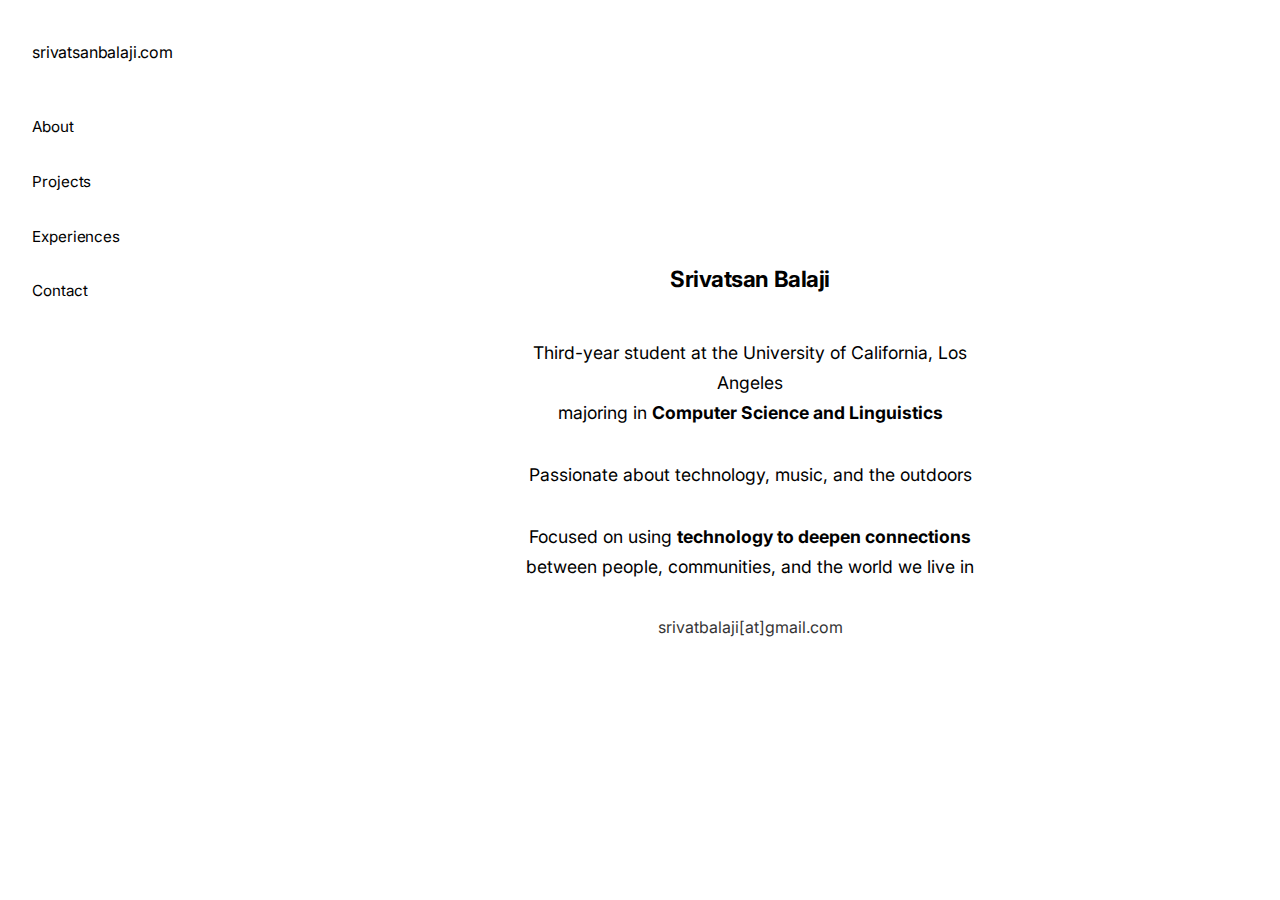
<file: about.html>
<!DOCTYPE html>
<html lang="en">
<head>
    <meta charset="UTF-8">
    <meta name="viewport" content="width=device-width, initial-scale=1.0">
    <title>About - Srivatsan Balaji</title>
    <link rel="stylesheet" href="https://cdnjs.cloudflare.com/ajax/libs/font-awesome/6.0.0/css/all.min.css">
    <link rel="stylesheet" href="styles.css">
</head>
<body>
    <nav class="sidebar-nav">
        <a href="index.html" class="site-name">srivatsanbalaji.com</a>
        <a href="about.html" class="nav-link">About</a>
        <a href="projects.html" class="nav-link">Projects</a>
        <a href="experience.html" class="nav-link">Experiences</a>
        <a href="contact.html" class="nav-link">Contact</a>
    </nav>
    <main class="content-page">
        <div class="about-content">
            <p>Srivatsan Balaji</p>
            
            <p>
                Third-year student at the University of California, Los Angeles<br>
                majoring in <b>Computer Science and Linguistics</b>
            </p>

            <p>
                Passionate about technology, music, and the outdoors
            </p>

            <p>
                Focused on using <b>technology to deepen connections</b><br>
                between people, communities, and the world we live in
            </p>

            <p>
                srivatbalaji[at]gmail.com
            </p>
        </div>
    </main>
</body>
</html>
</file>
<file: styles.css>
@import url('https://fonts.googleapis.com/css2?family=Inter:wght@400;700&display=swap');

/* ============================================
   RESET & BASE STYLES
   ============================================ */
* {
    margin: 0;
    padding: 0;
    box-sizing: border-box;
}

body {
    font-family: 'Inter', -apple-system, BlinkMacSystemFont, 'Segoe UI', sans-serif;
    font-weight: 400;
    color: #000;
    background-color: #fff;
    line-height: 1.5;
    min-height: 100vh;
    display: flex;
    font-size: 16px;
    -webkit-font-smoothing: antialiased;
    -moz-osx-font-smoothing: grayscale;
    text-rendering: optimizeLegibility;
}

/* ============================================
   SIDEBAR NAVIGATION
   ============================================ */
.sidebar-nav {
    position: fixed;
    left: 0;
    top: 0;
    width: 220px;
    height: 100vh;
    padding: 2.5rem 2rem;
    display: flex;
    flex-direction: column;
    gap: 0.5rem;
    background-color: #fff;
    z-index: 100;
}

.site-name {
    text-decoration: none;
    color: #000;
    font-size: 1rem;
    font-weight: 400;
    padding: 0 0 0.5rem 0;
    margin-bottom: 1.5rem;
    transition: color 0.2s ease;
    letter-spacing: -0.01em;
}

.site-name:hover {
    color: #0066ff;
}

.nav-link {
    text-decoration: none;
    color: #000;
    font-size: 0.95rem;
    font-weight: 400;
    padding: 0.75rem 0;
    transition: color 0.2s ease;
    letter-spacing: -0.005em;
}

.nav-link:hover {
    color: #0066ff;
}

/* ============================================
   MAIN CONTENT AREA (Homepage)
   ============================================ */
.main-content {
    margin-left: 220px;
    flex: 1;
    min-height: 100vh;
    padding: 3rem;
    position: relative;
}

/* ============================================
   CONTENT PAGES (About, Projects, etc.)
   ============================================ */
.content-page {
    margin-left: 220px;
    width: calc(100vw - 220px);
    min-height: 100vh;
    position: relative;
}

/* Center all direct children within the full viewport width (from sidebar at 0px to right edge) */
.content-page > * {
    position: absolute;
    top: 50%;
    left: 50%;
    transform: translate(-50%, -50%);
    text-align: center;
}

/* ============================================
   HOMEPAGE BUTTONS
   ============================================ */
.random-button {
    position: absolute;
    padding: 1.5rem;
    background: transparent;
    border: none;
    display: flex;
    flex-direction: column;
    align-items: center;
    cursor: move;
    z-index: 10;
    user-select: none;
    transition: transform 0.2s ease;
}

.random-button:active {
    cursor: grabbing;
}

.button-icon {
    width: 140px;
    height: 140px;
    margin-bottom: 8px;
    display: flex;
    align-items: center;
    justify-content: center;
    transition: transform 0.2s ease;
}

.button-icon img {
    width: 100%;
    height: 100%;
    object-fit: contain;
}

.button-text {
    opacity: 0;
    font-size: 1rem;
    text-align: center;
    width: 100%;
    margin-top: 8px;
    transition: opacity 0.2s ease;
    letter-spacing: -0.005em;
    font-weight: 400;
}

.random-button:hover .button-text {
    opacity: 1;
}

/* ============================================
   PAGE-SPECIFIC STYLES
   ============================================ */
.about-content {
    max-width: 550px;
    width: auto;
    padding: 2.5rem;
    font-size: 1.1rem;
    text-align: center;
    line-height: 1.7;
}

.about-content p {
    margin-bottom: 2rem;
    line-height: 1.7;
}

.about-content p:first-child {
    font-size: 1.4rem;
    font-weight: 700;
    margin-bottom: 2.5rem;
    letter-spacing: -0.02em;
}

.about-content p:last-child {
    margin-bottom: 0;
    font-size: 1rem;
    opacity: 0.8;
}

.loading {
    font-size: 1.25rem;
    color: #000;
    white-space: nowrap;
    text-align: center;
    letter-spacing: -0.01em;
}

/* ============================================
   SPOTIFY PAGE
   ============================================ */
.spotify-container {
    margin-left: 220px;
    width: calc(100vw - 220px);
    min-height: 100vh;
    display: flex;
    justify-content: center;
    align-items: center;
    position: relative;
}

.spotify-container iframe {
    max-width: 70%;
}

/* ============================================
   RESPONSIVE DESIGN
   ============================================ */
@media (max-width: 768px) {
    .sidebar-nav {
        position: static;
        width: 100%;
        height: auto;
        padding: 1.5rem;
        flex-direction: row;
        flex-wrap: wrap;
        gap: 2rem;
        justify-content: center;
        border-bottom: 1px solid #f0f0f0;
    }
    
    .site-name {
        margin-bottom: 0;
        padding: 0;
    }
    
    .main-content {
        margin-left: 0;
        padding: 2rem 1.5rem;
    }
    
    .content-page {
        margin-left: 0;
        width: 100vw;
    }
    
    .content-page > * {
        left: 50vw;
        transform: translate(-50%, -50%);
    }
    
    .about-content {
        padding: 2rem 1.5rem;
        font-size: 1rem;
        max-width: 90vw;
    }
    
    .spotify-container {
        margin-left: 0;
        width: 100vw;
    }
    
    .spotify-container iframe {
        max-width: 90%;
        margin: 1rem;
    }
    
    .button-icon {
        width: 120px;
        height: 120px;
    }
    
    .random-button {
        padding: 1rem;
    }
    
    .nav-link {
        padding: 0.5rem 0;
        font-size: 0.9rem;
    }
}
</file>
